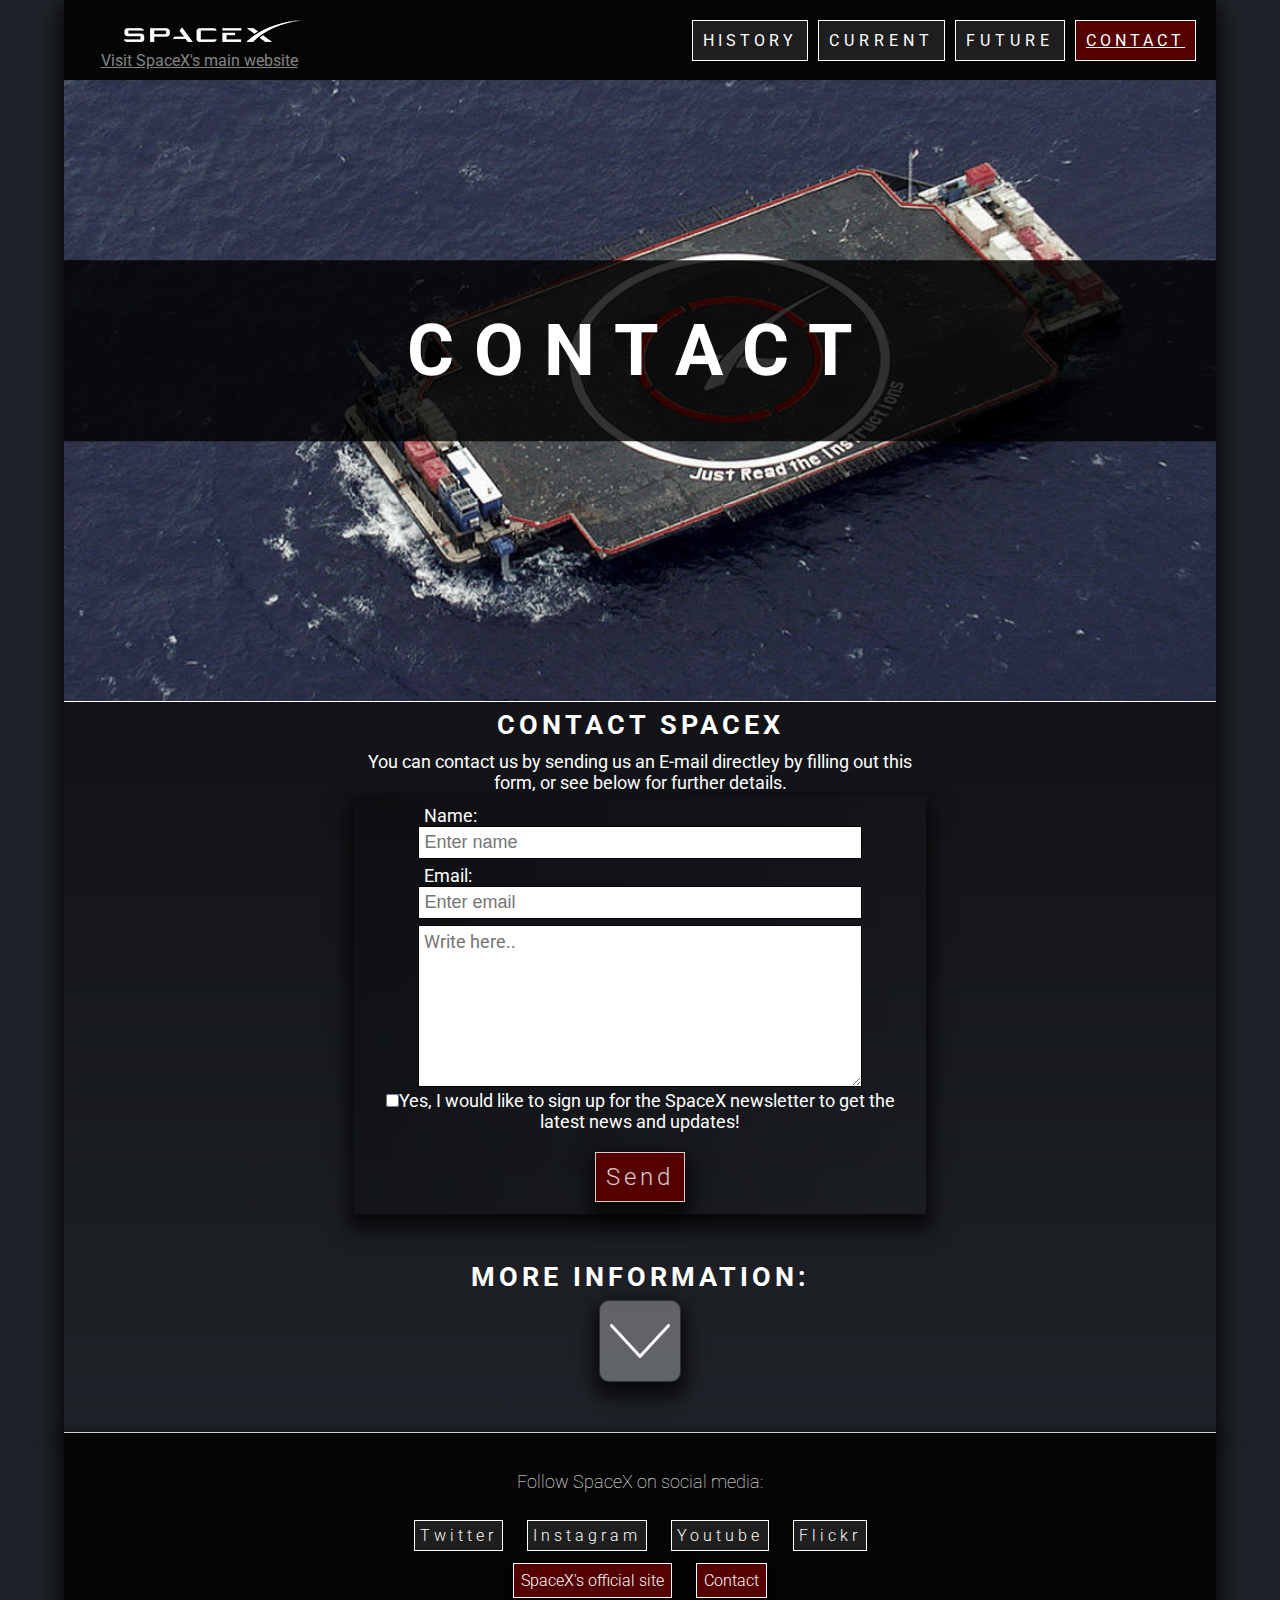
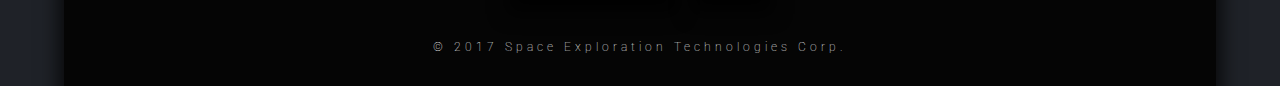
<file: contact.html>
<!DOCTYPE html>
<html lang="en">
	<head>
	<meta charset="utf-8">
	<meta name="description" content="Do you have any questions concerning SpaceX? Contact SpaceX here!">
	<meta name="keywords" content="Space-travel SpaceX space x space exploration spaceexploration space future rocket falcon9 falcon 9 heavy falconheavy spaceship moon mars planet launch next launch elon musk and r&d and mars api around moon astronauts b.f.r base bfg capsule car in space crew dragon crew dragon launch crew dragon test employees engine events exploration falcon heavy launch 2019 flickr heavy falcon launch history homepage micropage summary knowledge portal contact spacex questions links email contact-info information headquarter address location phone">
	<meta name="author" content="Marie Helen Berger">
	<meta name="viewport" content="width=device-width, initial-scale=1.0">
	<link href="https://fonts.googleapis.com/css?family=Roboto:100,300,300i,400&display=swap" rel="stylesheet">
	<link href="https://fonts.googleapis.com/css?family=Lato:300,400&display=swap" rel="stylesheet">
		<link href="styles.css" type="text/css" rel=stylesheet>
	<title>SpaceX - Space Exploration Technologies - Contact Us</title>
</head>
<body>
	<header>
		<div class="mainHeader">
			<div class="logoSection">
				<div class="logoimage">
					<img class="logo" src="images/logo/spacex_logo_white.png" alt="SpaceX's logo">
				</div>
				<div class="basicLink">
					<a href="https://www.spacex.com/" target="_blank">Visit SpaceX's main website</a>
				</div>
			</div>
			<div class="navbar">
				<a href="history.html">History</a>
				<div class="dropDownLink">
					<button class="dropDownName">Current
					</button>
					<div class="dropdown-content">
						<a href="index.html#CurrentlyHappening">Discover SpaceX</a>
						<a href="index.html#Launches">Launches</a>
						<a href="index.html#Rockets">Rockets</a>
						<a href="index.html#LaunchPads">Launch Pads</a>
					</div>
				</div>
				<div class="dropDownLink">
					<button class="dropDownName">Future
					</button>
					<div class="dropdown-content">
						<a href="future.html#FuturePlans">Future Plans</a>
						<a href="future.html#FutureLaunches">Future Launches</a>
					</div>
				</div>
				<a id="activeNav" href="contact.html#contact">Contact</a>
			</div>
		</div>
	</header>
	<main>
		<article>
			<div class="content-wrap">
				<div class="container">
					<a name="Contact"></a>
					<div class="parallax7">
						<div class="parallaxheader">
							<h1 class="parHeader">Contact</h1>
						</div>
					</div>
					<div class="textArea2">
						<div class="col4">
							<section>
								<div class="contactFormDiv">
									<h2>Contact SpaceX</h2>
									<p>You can contact us by sending us an E-mail directley by filling out this form, or see below for further details.
									</p>
									<section>
										<form name="contactForm" action="" method="post" onSubmit="return validateForm()">
											<div>
												<fieldset>
													<p><label for="Name">Name:</label>
														<input type="text" name="inputName" id="inputName" type="text" placeholder="Enter name" />
													</p>
													<p><label for="Email Address">Email:</label>
														<input type="text" name="emailInput" id="emailInput" type="email" placeholder="Enter email" />
													</p>
													<p><label for="Subject Text"></label>
														<textarea name="Subject Text" id="textInput" type="text" placeholder="Write here.."></textarea>
													</p>
													<input id="checkbox" type="checkbox" name="newsLetterCheck" value="Yes to newsletter">Yes, I would like to sign up for the SpaceX newsletter to get the latest news and updates!
													<p id="notification"></p>
													<div id="submit">
														<input class="SubmitMail" type="submit" value="Send">
													</div>
												</fieldset>
											</div>
										</form>
									</section>
								</div>
							</section>
						</div>
					</div>
					<div class="col3">
						<h2 class="collapsibleHeader">More information:</h2>
						<img src="images/misc/down_icon_white.png" class="collapsible">
						<div class="collapseContent">
							<section>
								<div class="moreContactInformation">
									<div class="contactInformation">
										<h3>Space X Headquarters</h3>
										<p>Rocket Road, Hawthorne</p>
										<p>California</p>
										<p>United States</p>
									</div>
									<div class="hqMap">
										<h3>Headquarter Location</h3>
										<iframe src="https://www.google.com/maps/embed?pb=!1m18!1m12!1m3!1d3310.7947762748963!2d-118.33046798435379!3d33.92068108064198!2m3!1f0!2f0!3f0!3m2!1i1024!2i768!4f13.1!3m3!1m2!1s0x80c2b5dee46db32d%3A0x5589bf4232c10232!2sSpacex!5e0!3m2!1sno!2sno!4v1560275701795!5m2!1sno!2sno" width="300" height="200" frameborder="0" style="border:0" allowfullscreen></iframe>
									</div>
									<div class="contactInformationSocial">
										<h3>Space X on Social Media</h3>
										<a class="socialMediaIcons" href="https://www.twitter.com/" target="_blank"><img src="images/socialmediaicons/Twitter.png" alt="a Twitter Icon"></a>
										<a class="socialMediaIcons" href="https://www.instagram.com/" target="_blank"><img src="images/socialmediaicons/Instagram.png" alt="a Instagram Icon"></a>
										<a class="socialMediaIcons" href="https://www.youtube.com/" target="_blank"><img src="images/socialmediaicons/YouTube%201.png" alt="a Youtube Icon"></a>
										<a class="socialMediaIcons" href="https://www.flickr.com/" target="_blank"><img src="images/socialmediaicons/Flickr.png" alt="a Flickr Icon"></a>
										<p><a class="footerlinks" href="https://www.spacex.com/" target="_blank">SpaceX's official site</a></p>
									</div>
								</div>
							</section>
						</div>
					</div>
				</div>
			</div>
		</article>
	</main>
	<footer>
		<section>
			<p class="socialmedia"> Follow SpaceX on social media:</p>
			<a class="smi" href="https://twitter.com/spacex" target="_blank">
				Twitter</a>
			<a class="smi" href="https://www.instagram.com/spacex/?hl=nb" target="_blank">
				Instagram</a>
			<a class="smi" href="https://www.youtube.com/channel/UCtI0Hodo5o5dUb67FeUjDeA" target="_blank">
				Youtube</a>
			<a class="smi" href="https://www.flickr.com/photos/spacex/" target="_blank">
				Flickr</a>
			<div class="footerlinksContainer">
				<a class="footerlinks" href="https://www.spacex.com/" target="_blank">SpaceX's official site</a>
				<a class="footerlinks" href="contact.html">Contact</a>
			</div>
			<p class="copyright">© 2017 Space Exploration Technologies Corp. </p>
		</section>
	</footer>
</body>
<script src="scripts/contactscript.js"></script></html>
</file>
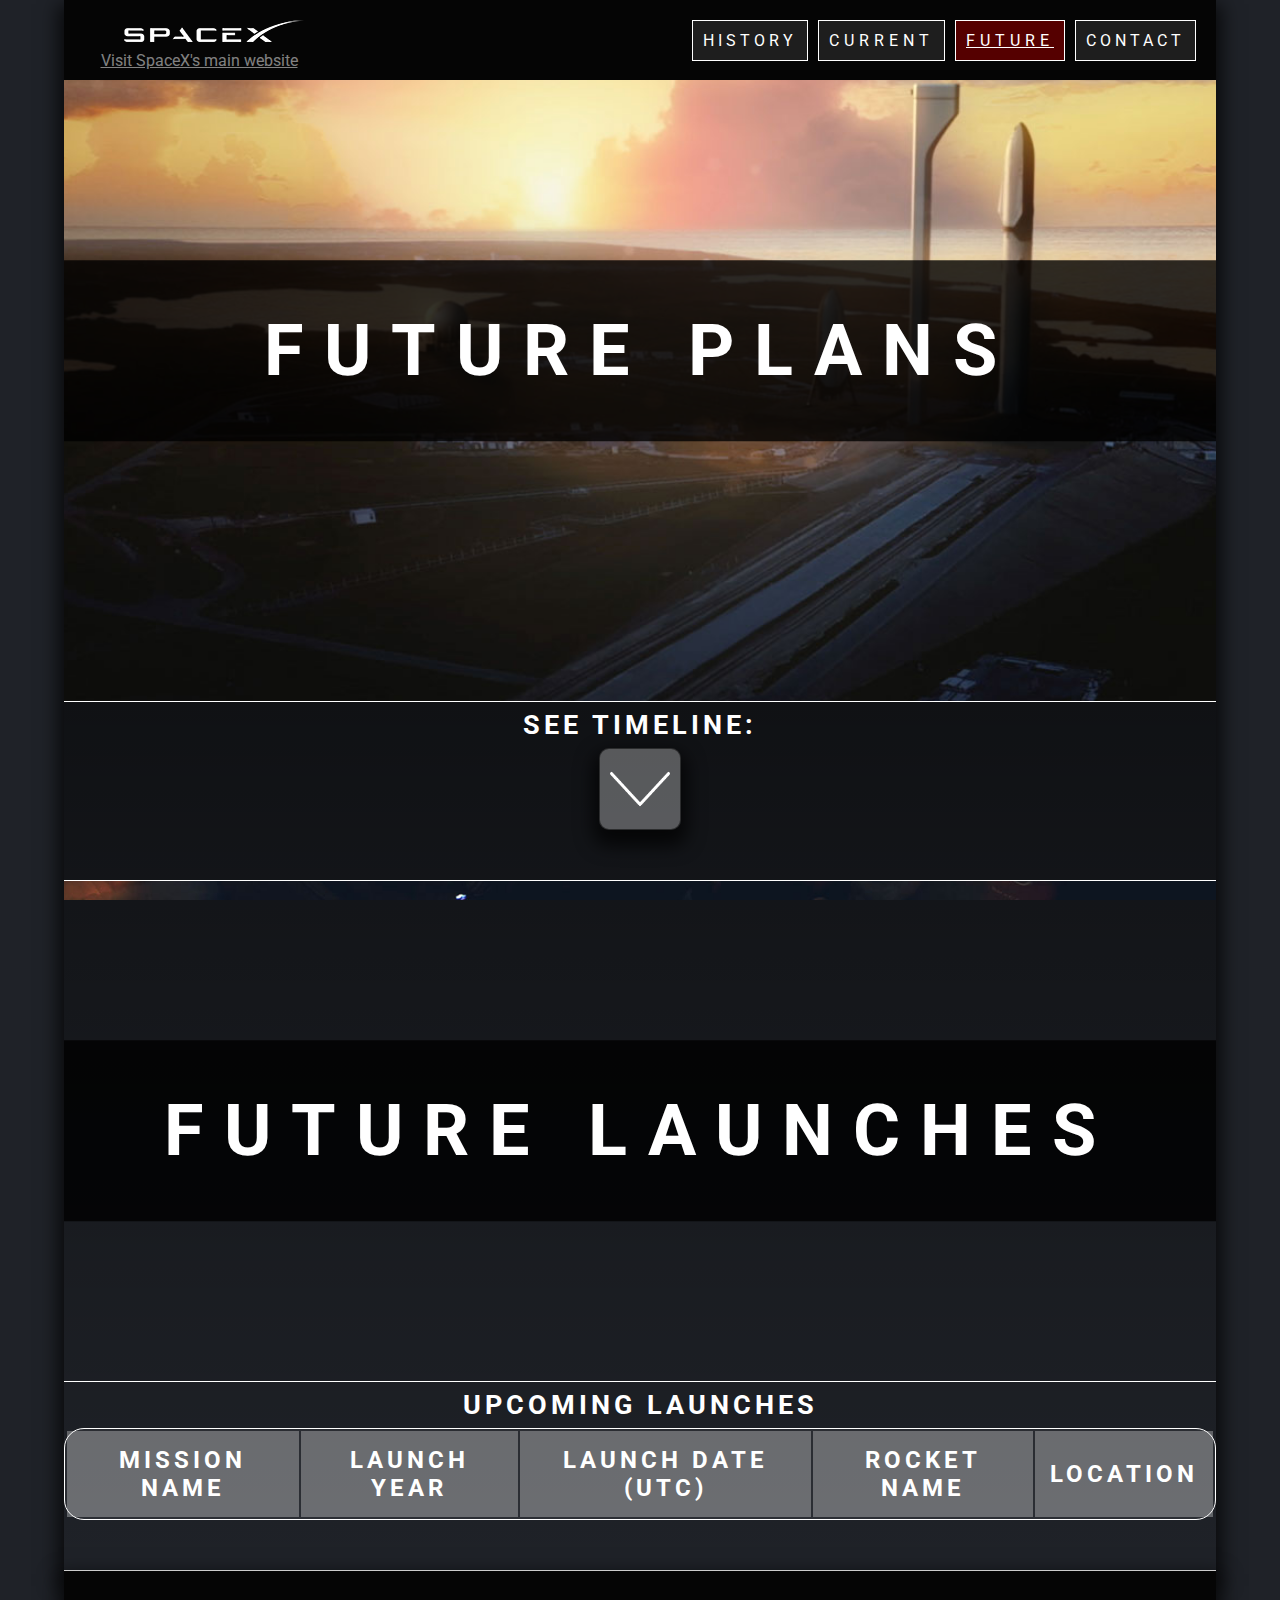
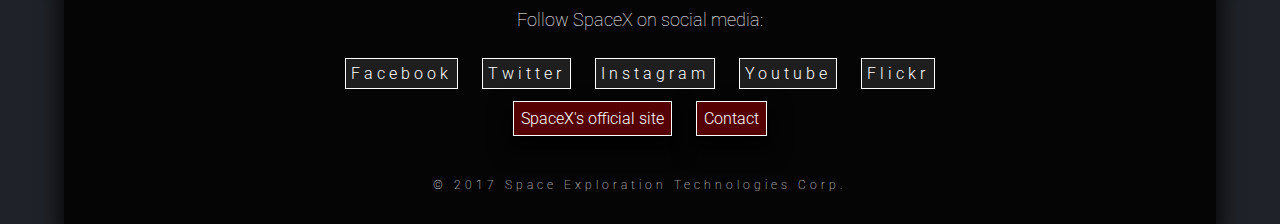
<file: future.html>
<!DOCTYPE html>
<html lang="en">
<head>
	<meta charset="utf-8">
	<meta name="description" content="Learn more about SpaceX's future plans and get a overview of the upcoming launches!">
	<meta name="keywords" content="Space-travel SpaceX space x space exploration spaceexploration space future rocket falcon9 falcon 9 heavy falconheavy spaceship moon mars planet launch next launch elon musk and r&d and mars api around moon astronauts b.f.r base bfg capsule car in space crew dragon crew dragon launch crew dragon test employees engine events exploration falcon heavy launch 2019 flickr heavy falcon launch history homepage micropage summary knowledge portal launchtable table launch times date of launch future plans mars 2020 2021 2022 2023 2024 2025 2026 2027 2028 2029 2030 moon landing terraforming inhabit mars settlements live on mars information on spacetravel timeline">
	<meta name="author" content="Marie Helen Berger">
	<meta name="viewport" content="width=device-width, initial-scale=1.0">
	<link href="https://fonts.googleapis.com/css?family=Roboto:100,300,300i,400&display=swap" rel="stylesheet">
	<link href="https://fonts.googleapis.com/css?family=Lato:300,400&display=swap" rel="stylesheet">
	<link href="styles.css" type="text/css" rel=stylesheet>
	<title>SpaceX - Space Exploration Technologies - Future Plans and Launch Schedule</title>
</head>
<body>
	<header>
		<div class="mainHeader">
			<div class="logoSection">
				<div class="logoimage">
					<img class="logo" src="images/logo/spacex_logo_white.png" alt="SpaceX's logo">
				</div>
				<div class="basicLink">
					<a href="https://www.spacex.com/" target="_blank">Visit SpaceX's main website</a>
				</div>
			</div>
			<div class="navbar">
				<a href="history.html">History</a>
				<div class="dropDownLink">
					<button class="dropDownName">Current
					</button>
					<div class="dropdown-content">
						<a href="index.html#CurrentlyHappening">Discover SpaceX</a>
						<a href="index.html#Launches">Launches</a>
						<a href="index.html#Rockets">Rockets</a>
						<a href="index.html#LaunchPads">Launch Pads</a>
					</div>
				</div>
				<div class="dropDownLink">
					<button id="activeNav" class="dropDownName">Future
					</button>
					<div class="dropdown-content">
						<a href="future.html#FuturePlans">Future Plans</a>
						<a href="future.html#FutureLaunches">Future Launches</a>
					</div>
				</div>
				<a href="contact.html#contact">Contact</a>
			</div>
		</div>
	</header>
	<main>
		<article>
			<div class="content-wrap">
				<div class="container">
					<a name="FuturePlans"></a>
					<div class="parallax5">
						<div class="parallaxheader">
							<h1 class="parHeader">Future Plans</h1>
						</div>
					</div>
					<div class="col3">
						<h2 class="collapsibleHeader">See Timeline:</h2>
						<img src="images/misc/down_icon_white.png" class="collapsible">
						<div class="collapseContent">
							<div class="textArea">
								<section>
									<div class="basicTimeline">
										<div class="timelineTextArea timelineTextAreaRight">
											<div class="timeline-content">
												<h2>2019</h2>
												<h3>Debut the Big Falcon (Rocket) Spaceship</h3>
												<p>The company is set to hold the first “hop tests” for its Mars-bound Starship this year, seeing if the rocket can jump a few hundred kilometers.The tests were originally set to take place in the first few weeks of 2019, but a storm blew over the “Hopper” test vehicle.</p>
												<p>Assuming all goes well, it’s onto the next stage. In January, Musk claimed that the first orbital Starship prototype may arrive as early as June, which could help accelerate testing and move select plans to an earlier stage of the schedule.</p>
												<div class="timelineImg">
													<img src="images/thehoppersmall.png" alt="image of the hopper test vehicle">
												</div>
											</div>
										</div>
										<div class="basicTimeline">
											<div class="timelineTextArea timelineTextAreaLeft">
												<div class="timeline-content">
													<h2>2020-2021</h2>
													<h3>Try to launch a full BFR, and get a spaceship into orbit</h3>
													<p>In 2020 SpaceX will be working on the next stage of Starship tests. This year’s tests cover the booster, as well as high altitude, high-velocity flights.</p>
													<p> The team is expected to conduct a number of test flights before actually placing anyone on board. </p>
													<div class="timelineImg">
														<img src="images/resized/bfrlaunch.jpg" alt="illustration of a BFR launch">
													</div>
												</div>
											</div>
										</div>
										<div class="timelineTextArea timelineTextAreaRight">
											<div class="timeline-content">
												<h2>2022</h2>
												<h3> Launch two missions to Mars full of cargo and supplies (unmanned).</h3>
												<p>Each ship would first fly into orbit around Earth, which would use up most of its fuel. Then several other tanker spaceships would launch to fill the vehicle with enough fuel to reach Mars. It's uncertain how many flights or how long this might take. </p>
												<p>Mars and Earth get close to each other about once every two years, creating windows of time when it's quicker to reach the planet. Because of that, the best months to launch would be the summer of 2022.</p>
												<p>The ships would place power, mining and life support infrastructure for future flights. They would also confirm water resources and identify hazards. Each ship would carry around 100 tons of supplies.</p>
												<div class="timelineImg">
													<img src="images/resized/29343824934_6c4e6de1d7_h.jpg" alt="illustration of a landed Starship on Mars">
												</div>
											</div>
										</div>
										<div class="basicTimeline">
											<div class="timelineTextArea timelineTextAreaLeft">

												<div class="timeline-content">
													<h2>2023</h2>
													<h3>Launch the first people with BFR and send them around the moon</h3>
													<p>This is the year when SpaceX is expected to send Japanese billionaire Yukazu Maezawa, alongside six to eight artists, on a trip around the moon using the Starship. </p>
													<div class="timelineImg">
														<img src="images/resized/inside_the_dragon.jpg" alt="image of the inside of the Starship/Dragon">
													</div>
												</div>
											</div>
										</div>
										<div class="basicTimeline">
											<div class="timelineTextArea timelineTextAreaRight">
												<div class="timeline-content">
													<h2>2024</h2>
													<h3>The first human voyage to Mars</h3>
													<p>Assuming the first cargo, supply, and scouting missions go well, SpaceX would then send one or two crews toward Mars. </p>
													<p>The plan is to send two cargo ships, alongside two crew ships taking the first people to Mars. They will be tasked with setting up a propellant production plant, combining Martian water, ice, and carbon dioxide to create methane and liquid oxygen to fuel the ships and come back home. The humans would be tasked with collecting one tonne of ice every day to fuel the plant.</p>
													<div class="timelineImg">
														<img src="images/resized/mars_astronauts.jpg" alt="illustration of astronauts on mars">
													</div>
												</div>
											</div>
											<div class="basicTimeline">
												<div class="timelineTextArea timelineTextAreaLeft">
													<div class="timeline-content">
														<h2>Beyond</h2>
														<h3>Terraform Mars into an Earth-like planet</h3>
														<p><i>"It will start off building just the most elementary infrastructure, just a base to create some propellant, a power station, blast domes in which to grow crops — all of the sort of fundamentals without which you cannot survive," he said. "And then really there's going to be an explosion of entrepreneurial opportunity."</i> - Elon Musk</p>
														<p>SpaceX's ultimate goal is enabling human life on Mars. And that Mars one day will be transformed into a warm, wet world — one better suited for permanent human colonization. </p>
														<div class="timelineImg">
															<img src="images/resized/terraforming.jpg" alt="illustration of the terraforming of Mars">
														</div>
													</div>
												</div>
											</div>
										</div>
									</div>
								</section>
							</div>
						</div>
					</div>
				</div>
				<div class="container">
					<a name="FutureLaunches"></a>
					<div class="parallax6">
						<div class="parallaxheader">
							<h1 class="parHeader">Future Launches</h1>
						</div>
					</div>
					<div class="textArea3">
						<div class="col4">
							<section>
								<div class="centerContentDiv">
									<h2>Upcoming Launches</h2>
									<table id="futureLaunchesTable">
										<thead>
											<tr>
												<th>Mission Name</th>
												<th>Launch Year</th>
												<th>Launch Date (UTC)</th>
												<th>Rocket Name</th>
												<th>Location</th>
											</tr>
										</thead>
									</table>
								</div>
							</section>
						</div>
					</div>
					<div class="col3">
					</div>
				</div>
			</div>
		</article>
	</main>
	<footer>
		<section>
			<p class="socialmedia"> Follow SpaceX on social media:</p>
			<a class="smi" href="https://www.facebook.com/" target="_blank">
				Facebook</a>
			<a class="smi" href="https://www.twitter.com/" target="_blank">
				Twitter</a>
			<a class="smi" href="https://www.instagram.com/" target="_blank">
				Instagram</a>
			<a class="smi" href="https://www.youtube.com/" target="_blank">
				Youtube</a>
			<a class="smi" href="https://www.flickr.com/" target="_blank">
				Flickr</a>
			<div class="footerlinksContainer">
				<a class="footerlinks" href="https://www.spacex.com/" target="_blank">SpaceX's official site</a>
				<a class="footerlinks" href="contact.html">Contact</a>
			</div>
			<p class="copyright">© 2017 Space Exploration Technologies Corp. </p>
		</section>
	</footer>
</body>
	<script src="scripts/futurescript.js"></script></html>
</file>
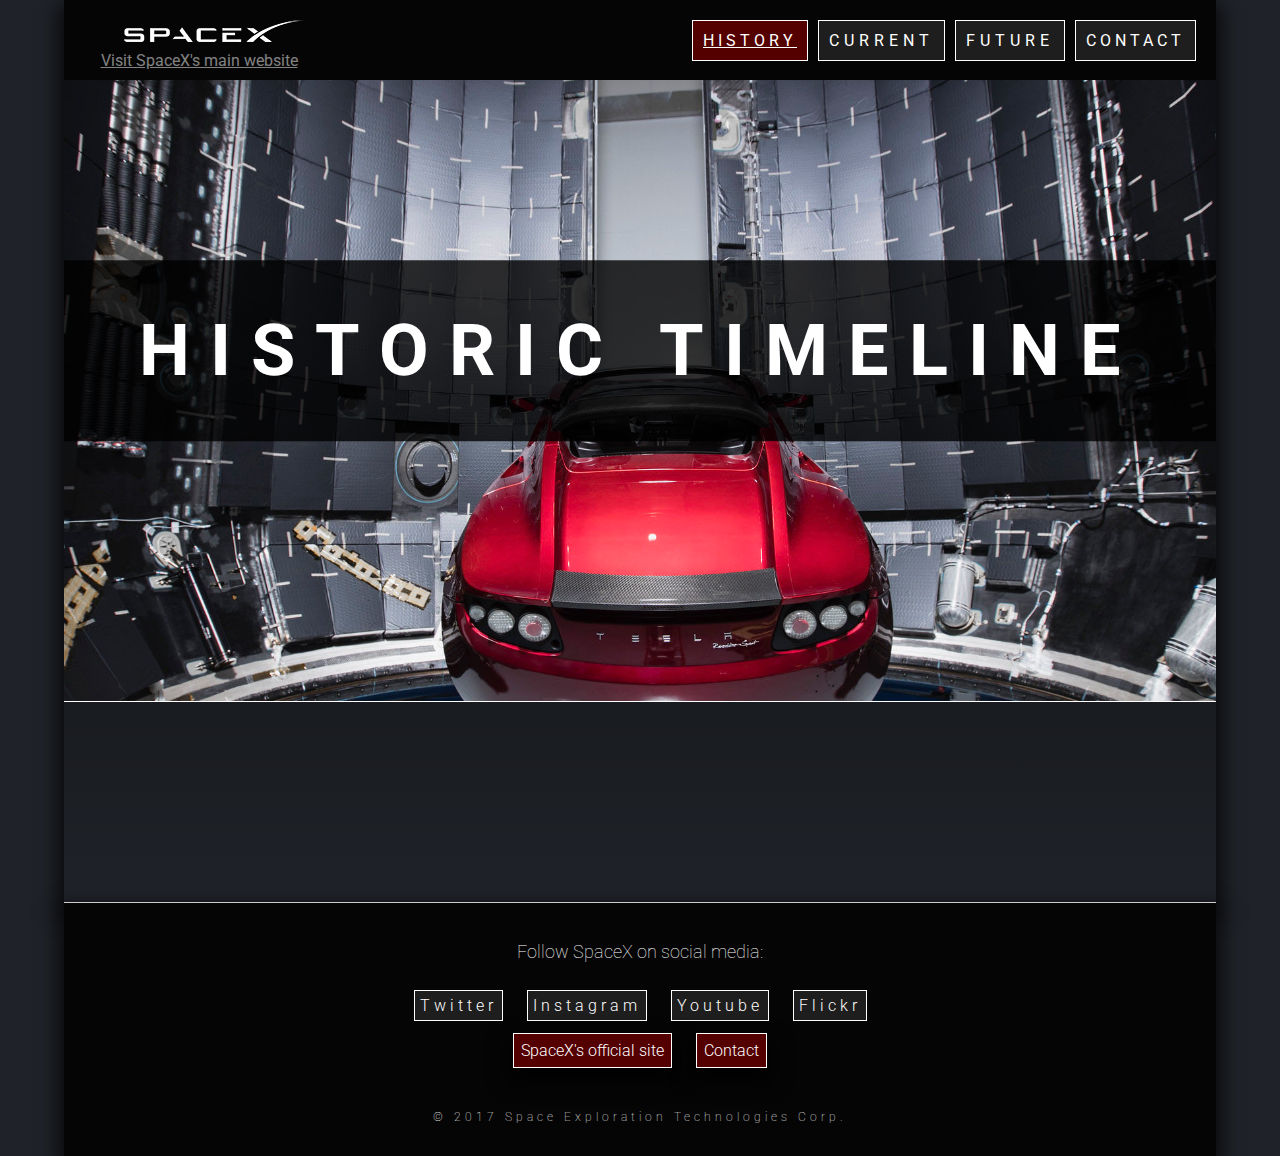
<file: history.html>
<!DOCTYPE html>
<html lang="en">
	<head>
	<meta charset="utf-8">
	<meta name="description" content="Read about the history of SpaceX">
	<meta name="keywords" content="Space-travel SpaceX space x space exploration spaceexploration space future rocket falcon9 falcon 9 heavy falconheavy spaceship moon mars planet launch next launch elon musk and r&d and mars api around moon astronauts b.f.r base bfg capsule car in space crew dragon crew dragon launch crew dragon test employees engine events exploration falcon heavy launch 2019 flickr heavy falcon launch history homepage micropage summary knowledge portal history timeline startup nasa cooperation co-op coop historic events how did it start what has spaceX done ">
	<meta name="author" content="Marie Helen Berger">
	<meta name="viewport" content="width=device-width, initial-scale=1.0">
	<link href="https://fonts.googleapis.com/css?family=Roboto:100,300,300i,400&display=swap" rel="stylesheet">
	<link href="https://fonts.googleapis.com/css?family=Lato:300,400&display=swap" rel="stylesheet">
	<link href="styles.css" type="text/css" rel=stylesheet>
	<title>SpaceX - The history</title>
</head>
<body>
	<header>
		<div class="mainHeader">
			<div class="logoSection">
				<div class="logoimage">
					<img class="logo" src="images/logo/spacex_logo_white.png" alt="SpaceX's logo">
				</div>
				<div class="basicLink">
					<a href="https://www.spacex.com/" target="_blank">Visit SpaceX's main website</a>
				</div>
			</div>
			<div class="navbar">
				<a id="activeNav" href="history.html">History</a>
				<div class="dropDownLink">
					<button class="dropDownName">Current
					</button>
					<div class="dropdown-content">
						<a href="index.html#CurrentlyHappening">Discover SpaceX</a>
						<a href="index.html#Launches">Launches</a>
						<a href="index.html#Rockets">Rockets</a>
						<a href="index.html#LaunchPads">Launch Pads</a>
					</div>
				</div>
				<div class="dropDownLink">
					<button class="dropDownName">Future
					</button>
					<div class="dropdown-content">
						<a href="future.html#FuturePlans">Future Plans</a>
						<a href="future.html#FutureLaunches">Future Launches</a>
					</div>
				</div>
				<a href="contact.html#contact">Contact</a>
			</div>
		</div>
	</header>
	<main>
		<article>
			<div class="content-wrap">
				<div class="container">
					<a name="Contact"></a>
					<div class="parallax8">
						<div class="parallaxheader">
							<h1 class="parHeader">Historic Timeline</h1>
						</div>
					</div>
					<div class="textArea">
						<div class="col4">
							<section>
								<div id="basicTimeline">
								</div>
							</section>
						</div>
					</div>
					<div class="col3">
					</div>
				</div>
			</div>
		</article>
	</main>
	<footer>
		<section>
			<p class="socialmedia"> Follow SpaceX on social media:</p>
			<a class="smi" href="https://twitter.com/spacex" target="_blank">
				Twitter</a>
			<a class="smi" href="https://www.instagram.com/spacex/?hl=nb" target="_blank">
				Instagram</a>
			<a class="smi" href="https://www.youtube.com/channel/UCtI0Hodo5o5dUb67FeUjDeA" target="_blank">
				Youtube</a>
			<a class="smi" href="https://www.flickr.com/photos/spacex/" target="_blank">
				Flickr</a>
			<div class="footerlinksContainer">
				<a class="footerlinks" href="https://www.spacex.com/" target="_blank">SpaceX's official site</a>
				<a class="footerlinks" href="contact.html">Contact</a>
			</div>
			<p class="copyright">© 2017 Space Exploration Technologies Corp. </p>
		</section>
	</footer>
</body>
	<script src="scripts/historyscript.js"></script></html>
</file>
<file: styles.css>
/*  _____________________________________COLOR AND FONT INFORMATION _____________________________________*/

/*

FONTS:
font-family: 'Roboto', sans-serif;


COLORS:
White: rgb(255,255,255,1);
Black: rgb(0,0,0,1);

Gray: rgb(31,34,40,1);
Dark Gray: rgb(20,20,20,1);
Even Darker Gray: rgb(5,5,5,1);

Dark Wine Red: rgb(85,0,0, 1);






OTHER:



*/




/* _______________THE HEADER _______________*/

header {
	width: 100%;

}

/* ______NavLinks ______*/



.basicLink a {
	font-family: 'Roboto', sans-serif;
	text-decoration: underline;
	color: rgb(255, 255, 255, 0.5);
}

.basicLink a:hover {
	color: rgb(255, 255, 255, 0.9);
}


.mainHeader {
	position: fixed;
	z-index: 4;
	Width: 90vw;
	margin: auto;
	background-color: rgb(5, 5, 5, 1);
	font-family: 'Roboto', sans-serif;
	padding-bottom: 5px;

}

.navbar {
	overflow: hidden;
	float: right;
	margin: 0px 15px 0px 15px;
}

.navbar a {
	float: left;
	font-size: 16px;
	color: rgb(255, 255, 255, 1);
	background-color: rgb(255, 255, 255, 0.1);
	text-align: center;
	padding: 10px;
	text-decoration: none;
	text-transform: uppercase;
	letter-spacing: 4px;
	margin: 5px;
	border: rgb(255, 255, 255, 1) solid thin;
	margin-top: 20px;

}

.dropDownLink {
	float: left;
}

#activeNav {
	text-decoration: underline;
	background-color: rgb(85, 0, 0, 1);
}

#activeNav:hover {
	background-color: rgb(255, 255, 255, 1);
	color: rgb(0, 0, 0, 1.0);
}

.dropDownLink .dropDownName {
	font-size: 16px;
	border: rgb(255, 255, 255, 1) solid thin;
	outline: none;
	color: rgb(255, 255, 255, 1);
	padding: 10px;
	background-color: rgb(255, 255, 255, 0.1);
	font-family: inherit;
	margin: 5px;
	margin-top: 20px;
	text-transform: uppercase;
	letter-spacing: 5px;
}

.navbar a:hover,
.dropDownLink:hover .dropDownName {
	background-color: rgb(255, 255, 255, 1);
	color: rgb(0, 0, 0, 1.0);
	font-weight: 600;
	border-color: rgb(0, 0, 0, 1);
}

.dropdown-content {
	display: none;
	position: absolute;
	background-color: rgb(255, 255, 255, 1);
	min-width: 160px;
	box-shadow: 0px 10px 18px 6px rgb(0, 0, 0, 0.7);
	z-index: 2;

}

.dropdown-content a {
	float: none;
	color: black;
	padding: 10px;
	text-decoration: none;
	display: block;
	text-align: left;
	border: rgb(0, 0, 0, 0.3) solid thin;
	margin: 3px;
	font-weight: 600;

}

.dropdown-content a:hover {
	background-color: rgb(0, 0, 0, 0.7);
	color: rgb(255, 255, 255, 1);
}

.dropDownLink:hover .dropdown-content {
	display: block;
}

/* ______HeaderLogo ______*/

.logoSection {
	display: inline-block;
	margin: 10px 0px 5px 30px;
	text-align: center;
}

.logoimage {
	margin: 10px 0px 5px 30px;
}

/* _______________H1,H2 P's etc'_______________*/


.content-wrap h2 {
	text-transform: uppercase;
	letter-spacing: 4px;
}

/* _______________THE BODY _______________*/

body {
	height: 100%;
	max-width: 90vw;
	margin: auto;
	font-family: 'Roboto', sans-serif;
	color: rgb(255, 255, 255, 1);
	background-color: rgb(31, 34, 40, 1);
	align-items: center;

}

.content-wrap {
	max-width: 100%;
	margin: 0 auto;
	padding-top: 0;
	font-size: 18px;
	display: flex;
	flex-direction: column;
	box-shadow: 0px 10px 18px 6px rgb(0, 0, 0, 0.7);
	background: linear-gradient(to bottom, rgba(0, 0, 0, 0.9) 0%, rgba(0, 0, 0, 0) 100%);
}

.col1,
.col2 {
	display: inline-block;
	width: 50%;
	flex-direction: column;
}

.col1,
.col2 p {
	font-family: 'Roboto', sans-serif;
	color: rgb(255, 255, 255, 1);
	font-weight: 300;
	letter-spacing: 2px;
}

.col1 {
	margin: 60px 20px 60px 20px;
	padding: 20px;
}

.col2 {

	margin: 60px 20px 60px 20px;
	padding: 20px;
	float: right;
}


.col4 {
	width: auto;
}


/* ______Common links, button, text areas etc. ______*/



.basicButtonLink a {
	font-family: 'Roboto', sans-serif;
	color: rgb(255, 255, 255, 0.8);
	background-color: rgb(85, 0, 0, 1);
	font-weight: 300;
	font-size: 12pt;
	padding: 10px;
	text-decoration: none;
	cursor: pointer;
	border: thin;
	border-style: solid;
	letter-spacing: 4px;
	text-align: center;
	box-shadow: 0px 5px 9px 3px rgb(0, 0, 0, 0.4);
}


.basicButtonLink a:hover {
	background-color: rgb(255, 255, 255, 1);
	color: rgb(0, 0, 0, 1.0);
	font-weight: 300;
	box-shadow: none;

}

.generalTextBox {
	background-color: rgb(255, 255, 255, 0.1);
	padding: 20px;
	border: rgb(255, 255, 255, 0.5) solid thin;
	border-radius: 10px;
	margin: auto;
	width: auto;
}

.textArea {
	display: flex;
	flex-direction: row;
	width: auto;
	margin: 0px 30px 0 30px;
}

/* ______Collapsibles ______*/
.col3 {
	width: 100%;
}

.collapsible {
	background-color: rgb(255, 255, 255, 0.3);
	color: white;
	cursor: pointer;
	padding: 10px;
	width: 60px;
	text-align: center;
	border-radius: 10px;
	display: block;
	margin: auto;
	margin-bottom: 50px;
	box-shadow: 0px 10px 18px 6px rgb(0, 0, 0, 0.7);
	border: rgb(0, 0, 0, 0.5) solid thin;
}

.collapsible:hover {
	background-color: rgb(255, 255, 255, 0.5);
	box-shadow: none;
}

.collapseContent {
	padding: 0px;
	display: none;
	overflow: hidden;
	font-family: 'Roboto', sans-serif;
	color: rgb(255, 255, 255, 1);
	background-color: rgb(0, 0, 0, 0.3);
	font-weight: 300;
	letter-spacing: 2px;
	border-top: rgb(255, 255, 255, 0.5) solid thin;

}


.collapsibleHeader {
	text-align: center;
}


/* ______Parallaxes ______*/

.parallax1,
.parallax2,
.parallax3,
.parallax4,
.parallax5,
.parallax6,
.parallax7,
.parallax8,
.parallax9 {
	position: relative;
	opacity: 1;
	background-attachment: fixed;
	background-position: center;
	background-repeat: no-repeat;
	background-size: cover;
	border-bottom: solid;
	border-top: solid;
	border-color: rgb(255, 255, 255, 1);
	border-width: thin;
}

.parallax1 {
	background-image: url("images/resized/welcomepar.jpg");
	min-height: 700px;
}

.parallax2 {
	background-image: url("images/resized/launchpar.jpg");
	min-height: 500px;
}

.parallax3 {
	background-image: url("images/resized/rocketspar.jpg");
	min-height: 500px;
}

.parallax4 {
	background-image: url("images/resized/launchpadspar.jpg");
	min-height: 500px;
}

.parallax5 {
	background-image: url("/images/resized/futureplanspar.jpg");
	min-height: 700px;
}

.parallax6 {
	background-image: url("/images/resized/futurelaunchspar.jpg");
	min-height: 500px;
}

.parallax7 {
	background-image: url("/images/resized/par7.jpg");
	min-height: 700px;
}

.parallax8 {
	background-image: url("/images/resized/par8v2.jpg");
	min-height: 700px;
}

.parallax9 {
	background-image: url("");
	min-height: 500px;
}


/* _______________Currently Happening _______________*/

.parallaxheader {
	position: absolute;
	top: 50%;
	left: 50%;
	transform: translate(-50%, -50%);
	width: 100%;
	text-align: center;

	background-color: rgb(0, 0, 0, 0.8);
	color: rgb(255, 255, 255, 1);

	font-size: 36px;
	letter-spacing: 20px;
	text-transform: uppercase;

}

/* ______Welcome/Company Info ______*/


#companyInfo {
	background-color: rgb(255, 255, 255, 0.1);
	padding: 20px;
	border: rgb(255, 255, 255, 0.5) solid thin;
	border-radius: 10px;
	margin-left: 0px;
}

#companyInfo ul {
	list-style-type: none;
	display: flex;
	margin: 0px;
	padding: 0px;
}


#companyInfo a {
	font-family: 'Roboto', sans-serif;
	color: rgb(255, 255, 255, 0.8);
	background-color: rgb(85, 0, 0, 1);
	font-weight: 400;
	font-size: 12pt;
	padding: 10px;
	text-decoration: none;
	cursor: pointer;
	border: thin;
	border-style: solid;
	letter-spacing: 4px;
	margin: 5px;
	box-shadow: 0px 5px 9px 3px rgb(0, 0, 0, 0.4);
}


#companyInfo a:hover {
	background-color: rgb(255, 255, 255, 1);
	box-shadow: none;
	color: rgb(0, 0, 0, 1.0);
	font-weight: 600;
}



.newsLetter {
	margin: 40px;
	text-align: center;

}

.newsLetter input {
	padding: 10px;
	width: 30%;
	border: rgb(0, 0, 0, 1) solid thin;
	font-size: 18px;
}


#newsletterbutton {
	width: auto;
	font-family: 'Roboto', sans-serif;
	color: rgb(255, 255, 255, 0.8);
	background-color: rgb(85, 0, 0, 1);
	font-weight: 300;
	font-size: 12pt;
	text-decoration: none;
	cursor: pointer;
	border: thin;
	border-style: solid;
	letter-spacing: 4px;
	margin: 5px;
	box-shadow: 0px 10px 18px 6px rgb(0, 0, 0, 0.7);
}


#newsletterbutton:hover {
	background-color: rgb(255, 255, 255, 1);
	color: rgb(0, 0, 0, 1.0);
	font-weight: 600;
	box-shadow: none;
}

#newsLetterNotification {
	color: red;
	font-size: 18px;
}


.thumbnailPhoto {
	box-shadow: 0px 10px 18px 6px rgb(0, 0, 0, 0.7);
	border: rgb(0, 0, 0, 0.5) solid thin;
}

.thumbnailPhoto:hover {
	box-shadow: none;
}

.thumbnailPhoto img {
	width: 100%;
	height: auto;
}


.thumbnailGallery {
	padding: 0 6px;
	float: left;
	width: 30%;
	margin: 5px;
}



/* ______Next Launch ______*/

#nextLaunch {
	background-color: rgb(255, 255, 255, 0.1);
	padding: 20px;
	border: rgb(255, 255, 255, 0.5) solid thin;
	border-radius: 20px;
}

#nextLaunch h3 {
	letter-spacing: 4px;
	text-decoration: underline;
}

#nextLaunchCountdown {

	text-align: center;
	border: rgb(255, 255, 255, 0.5) solid thin;
	border-radius: 20px;
	padding: 30px;
	background-color: rgb(255, 255, 255, 0.1);
	margin-bottom: 20px;
}

#nextLaunchCountdown p {
	display: block;
	margin: 20px;
	border: rgb(255, 255, 255, 0.5) solid thin;
	border-radius: 20px;
	padding: 20px;
	text-align: center;
	background-color: rgb(31, 34, 40, 1);
}

.nextLaunchMap {
	text-align: center;
	margin: 20px;
	padding: 0px;
}

.nextLaunchMap iframe {
	border: rgb(255, 255, 255, 1) solid thin;
	box-shadow: 0px 10px 18px 6px rgb(0, 0, 0, 0.7);
}


/* ______Rocket information ______*/

#rocketInformation {
	display: inline-flex;
	flex-direction: row;
	margin: 20px;
	color: rgb(255, 255, 255, 1);
}

.rocketTable {
	border-right: rgb(255, 255, 255, 0.5) dotted medium;
	width: 25%;
	padding: 10px;
	margin-bottom: 50px;
}

.rocketTable h3 {
	text-transform: uppercase;
	font-weight: 300;
	letter-spacing: 4px;
	font-size: 18px;
	background-color: rgb(255, 255, 255, 0.1);
	padding: 8px;
	margin: 0 10px 20px 0px;
	border: rgb(255, 255, 255, 0.2) solid thin;
}

.rocketTable p {
	font-size: 16px;
	font-weight: 300;
	margin-bottom: 20px;
}

.rocketFamilyImg {
	text-align: center;
	margin: auto;
	display: block;
	margin-top: 10px;
}


/* ______Launch Pad Information ______*/


#launchPadsInformation #launchPadsInformation div {
	display: block;
	width: 50%;
	margin: auto;

}

.padTable {
	border-bottom: rgb(255, 255, 255, 0.5) dotted medium;
	margin: 25px;
}


.padTable a {
	font-family: 'Roboto', sans-serif;
	color: rgb(255, 255, 255, 0.8);
	background-color: rgb(85, 0, 0, 1);
	font-weight: 300;
	font-size: 12pt;
	padding: 10px;
	text-decoration: none;
	cursor: pointer;
	border: thin;
	border-style: solid;
	letter-spacing: 4px;
	text-align: center;
	box-shadow: 0px 5px 9px 3px rgb(0, 0, 0, 0.4);
}


.padTable a:hover {
	background-color: rgb(255, 255, 255, 1);
	color: rgb(0, 0, 0, 1.0);
	font-weight: 600;
	box-shadow: none;
}


.padTable h3 {
	text-transform: uppercase;
	font-weight: 300;
	letter-spacing: 4px;
	font-size: 18px;
	background-color: rgb(255, 255, 255, 0.1);
	padding: 8px;
	margin: 0 10px 20px 0px;
	border: rgb(255, 255, 255, 0.2) solid thin;
}

.padTable p {
	font-size: 16px;
	font-weight: 300;
	margin-bottom: 20px;
}

.launchVideo {
	margin-bottom: 30px;
	background-color: rgb(255, 255, 255, 0.1);
	padding: 20px;
	border: rgb(255, 255, 255, 0.5) solid thin;
	border-radius: 10px;
	margin-left: 0px;
	display: block;
	text-align: center;
}

.ytVideo {
	border: rgb(255, 255, 255, 1) solid thin;
	box-shadow: 0px 10px 18px 6px rgb(0, 0, 0, 0.7);
}

.ytVideo iframe {
	margin: 20px;
}


/* _______________FUTURE_______________*/

/* _______________ Future Plans _______________*/

/* _______________Timeline_______________*/

.basicTimeline {
	width: 90%;
	padding: 50px 0;
	margin: 50px auto;
	position: relative;
	overflow: hidden;
}

.basicTimeline:before {
	content: '';
	position: absolute;
	top: 0;
	left: 50%;
	width: 2px;
	height: 100%;
	background: white;
	z-index: 1;
}

.basicTimeline h3 {
	letter-spacing: 4px;
	font-weight: 100;
}

.timelineTextArea {
	width: 50%;
	display: flex;
	justify-content: space-between;
	border-top: rgb(255, 255, 255, 0.5) dotted medium;
	border-bottom: rgb(255, 255, 255, 0.5) dotted medium;
	background-color: rgb(255, 255, 255, 0.04)
}

.timelineTextArea p {
	font-size: 14px;
}

.timelineTextArea p,
h2,
h3 {
	padding: 5px;
}

.timelineTextAreaRight {
	float: right;
}

.timelineTextAreaLeft {
	float: left;
}

.timeline-content {
	width: 100%;
	padding: 4px;
}

.timeline-content h2 {
	background-color: rgb(255, 255, 255, 0.07);

}

.timelineImg {
	display: block;
	text-align: center;
}

.timelineImg img {
	max-width: 30vw;
	border-radius: 40px;
	margin-bottom: 20px;
}

/* _______________ Future Launches _______________*/

.textArea3 {
	display: block;
	text-align: center;
	margin: auto;
	margin-bottom: 50px;
}

.centerContentDiv {
	margin-left: 20%;
	margin-right: 20%;
}

.centerContentDiv h2 {
	text-align: center;
	background-color: rgb(225, 225, 225 0.5);
}


#futureLaunchesTable {
	padding: 0px;
	border: rgb(255, 255, 255, 1) solid thin;
	border-radius: 20px;
	background-color: rgb(225, 225, 225, 0.07);

}


#futureLaunchesTable td {
	padding: 15px;
	font-weight: 300;
	border-bottom: rgb(255, 255, 255, 0.3) solid thin;
	border-right: rgb(255, 255, 255, 0.3) solid thin;
}


#futureLaunchesTable th {
	font-size: 24px;
	text-transform: uppercase;
	letter-spacing: 4px;
	padding: 15px;
	text-align: center;
	background-color: rgb(255, 255, 255, 0.3);
}

/* _______________CONTACT_______________*/

/* _______________FORM_______________*/

.textArea2 {
	display: block;
	margin: auto;
	margin-bottom: 40px;
	width: 50%;
}

.textArea2 h2 {
	text-align: center;
}

.contactFormDiv {
	padding: 10px;

}

.contactFormDiv fieldset {
	text-align: center;
}

.contactFormDiv input,
textarea {
	display: block;
	margin: auto;
}

.contactFormDiv p {
	text-align: center;
}


#inputName {
	width: 50%;
	display: block;
	padding: 7px;
	border: rgb(0, 0, 0, 1) solid thin;
	font-size: 18px;
}

#emailInput {
	width: 50%;
	display: block;
	padding: 7px;
	border: rgb(0, 0, 0, 1) solid thin;
	font-size: 18px;
}

#textInput {
	width: 50%;
	height: 150px;
	display: block;
	padding: 7px;
	border: rgb(0, 0, 0, 1) solid thin;
	font-size: 18px;
	font-family: 'Roboto', sans-serif;
}

#checkbox {
	width: 2%;
	margin: 2px;
	display: inline-block;


}

.contactFormDiv fieldset {
	box-shadow: 0px 10px 18px 6px rgb(0, 0, 0, 0.7);
	background: linear-gradient(to right, rgba(0, 0, 0, 0.3) 0%, rgba(0, 0, 0, 0) 100%);
	border: none;
}


.SubmitMail {
	width: auto;
	font-family: 'Roboto', sans-serif;
	color: rgb(255, 255, 255, 0.8);
	background-color: rgb(85, 0, 0, 1);
	font-weight: 300;
	font-size: 12pt;
	text-decoration: none;
	cursor: pointer;
	border: thin;
	border-style: solid;
	letter-spacing: 4px;
	margin: 5px;
	box-shadow: 0px 10px 18px 6px rgb(0, 0, 0, 0.7);
	width: 150px;
	padding: 10px;
	display: block
}


.SubmitMail:hover {
	background-color: rgb(255, 255, 255, 1);
	color: rgb(0, 0, 0, 1.0);
	font-weight: 600;
	box-shadow: none;

}

#notification {
	color: red;
	font-size: 18px;
	background: linear-gradient(to right, rgba(0, 0, 0, 0.45) 0%, rgba(0, 0, 0, 0) 100%);
	padding: 5px;
	text-align: center;
}


/* _______________More info_______________*/
.moreContactInformation {
	text-align: center;
	

}

.moreContactInformation h3 {
	letter-spacing: 4px;
	font-weight: 100;
	text-transform: uppercase;
	background-color: rgb(255, 255, 255, 0.04);
}

.moreContactInformation div {
	float: left;
	width: 33%;
	padding: 0px;
	height: 300px;
	margin: auto;
	margin-bottom: 50px;

}

.contactInformation p {
	text-align: left;
	padding-left: 5px;
}

.socialMediaIcons img {
	border: thick solid transparent;
	border-radius: 100px;
}

.socialMediaIcons img:hover {
	border: thick solid white;
}

.socialMediaIcons img:active {
	border: thick solid transparent;
}

.hqMap iframe {
	box-shadow: 0px 10px 18px 6px rgb(0, 0, 0, 0.7);

}

/* _______________HISTORY_______________*/

/* _______________Timeline_______________*/

#basicTimeline {
	width: 90%;
	padding: 50px 0;
	margin: 50px auto;
	position: relative;
	overflow: hidden;
}

#basicTimeline:before {
	content: '';
	position: absolute;
	top: 0;
	left: 50%;
	height: 100%;
	background: white;
	z-index: 1;
	border: solid thin;
}


#basicTimeline h3 {
	letter-spacing: 4px;
	font-weight: 100;
}

.timelineTextArea2 {
	width: 50%;
	border-top: rgb(255, 255, 255, 0.5) solid thin;
	border-bottom: rgb(255, 255, 255, 0.5) solid thin;
	background-color: transparent;
	clear: both;
}

.timelineTextArea2 p {
	font-size: 16px;
	font-weight: 300;
}

.timelineTextArea2 h2 {
	letter-spacing: 4px;
	font-weight: 300;
	font-size: 22px;
	background: linear-gradient(90deg, rgba(0, 0, 0, 0.0) 0%, rgba(0, 0, 0, 1) 50%, rgba(0, 0, 0, 0.0) 100%);
	margin: 10px;
	width: 100%;
}

.timelineTextArea2 h4 {
	letter-spacing: 6px;
}

.timelineTextArea2 p,
h2,
h4 {
	margin: 0px;
	padding: 7px;
}

.timelineTextAreaRight2:nth-child(odd) {
	float: left;
	direction: rtl;
	text-align: right;
	background-color: rgb(255, 255, 255, 0.1);
	margin-top: 20px;

}


.timelineTextAreaRight2:nth-child(even) {
	float: right;
	width: 50%;
	text-align: left;
	background-color: rgb(255, 255, 255, 0.1);
	margin-top: 20px;
}


.timeline-content2 {
	width: 80%;
	padding: 4px;
}


.timeline-content2 ul {
	list-style-type: none;
	display: flex;
	margin: 0px;
	padding: 20px 0px 30px 0px;
}


.timeline-content2 a {
	font-family: 'Roboto', sans-serif;
	color: rgb(255, 255, 255, 0.8);
	background-color: rgb(85, 0, 0, 1);
	font-weight: 300;
	font-size: 14pt;
	padding: 10px;
	text-decoration: none;
	cursor: pointer;
	border: thin;
	border-style: solid;
	letter-spacing: 4px;
	margin: 5px;
	box-shadow: 0px 5px 9px 3px rgb(0, 0, 0, 0.4);
}

.timeline-content2 a:hover {
	background-color: rgb(255, 255, 255, 1);
	box-shadow: none;
	color: rgb(0, 0, 0, 1.0);
	font-weight: 300;
}

/* _______________FOOTER _______________*/


footer {
	background: rgb(5, 5, 5, 1);
	border-top-color: rgb(255, 255, 255, 0.8);
	border-top-style: solid;
	border-top-width: thin;
	text-align: center;
	padding: 20px;
	box-shadow: 0px 10px 18px 6px rgb(0, 0, 0, 0.7);
}

.footerlinks {
	color: rgb(255, 255, 255, 1);
	font-weight: 300;
	font-size: 12pt;
	padding: 7px;
	text-decoration: none;
	cursor: pointer;
	border: thin;
	border-style: solid;
	box-shadow: 0px 10px 18px 6px rgb(0, 0, 0, 0.7);
	background-color: rgb(85, 0, 0, 1);
}

.footerlinks:hover {
	background-color: rgb(255, 255, 255, 1);
	color: rgb(0, 0, 0, 1);
	font-weight: 300;
	box-shadow: none;
}

.footerlinksContainer {
	margin: 10px;
}

.footerlinksContainer a {
	margin: 10px;
}


.socialmedia {
	font-size: 18px;
	font-weight: 100;
}

.smi {
	color: rgb(255, 255, 255, 1);
	background-color: rgb(255, 255, 255, 0.1);
	font-weight: 300;
	font-size: 12pt;
	padding: 5px;
	text-decoration: none;
	margin: 10px;
	cursor: pointer;
	border: thin;
	border-style: solid;
	display: inline-block;
	letter-spacing: 4px;
}

.copyright {
	margin-top: 50px;
	font-size: 12px;
	letter-spacing: 4px;
	font-weight: 100;
}

.smi:hover {
	background-color: rgb(255, 255, 255, 1);
	color: rgb(0, 0, 0, 1.0);
}

/* _______________________________________________________________________________________________________________MEDIA QUERIES _______________*/


/* _______________________________________________________________________________________________________________MEDIA QUERIES _______________*/


/* _______________________________________________________________________________________________________________MEDIA QUERIES _______________*/


/* _______________BIGGER THAN TABLETS _______________*/

@media screen and (min-width: 1440px) and (max-width: 1500px) {


	.nextLaunchMap iframe {
		width: 100%;
		margin: 0px;
	}
}



@media screen and (min-width: 769px) and (max-width: 1439px) {

	/* _______________Current _______________*/

	/* _______________COMPANY INFO _______________*/

	#companyInfo a {
		display: inline-block;

	}


	/* _______________LAUNCHES _______________*/
	#nextLaunchCountdown p {
		display: block;
		margin: 10px;
		padding: 10px;
	}

	.nextLaunchMap {
		text-align: center;
		margin: 20px;
		padding: 0px;
	}

	.nextLaunchMap iframe {
		border: rgb(255, 255, 255, 1) solid thin;
		box-shadow: 0px 10px 18px 6px rgb(0, 0, 0, 0.7);
		max-width: 100%
	}

	/* _______________LAUNCH PADS _______________*/

	.launchVideo iframe {
		max-width: 90%;
	}

	/* ______CONTACT ________________________________________*/
	/* ______The Form _______________________*/

	.contactFormDiv {
		display: block;
		width: 100%;
		padding: 0px;
	}


	.contactFormDiv p {
		padding: 3px;
		margin: 0px;
	}


	.contactFormDiv div {
		margin: 0px;
		padding: 0px;
		width: 100%;
	}

	.contactFormDiv label {
		font-size: 18px;
		display: block;
		text-align: left;
		width: 80%;
		margin: auto;
	}

	#inputName {
		width: 80%;
		padding: 5px;
		margin: auto;
	}

	#emailInput {
		width: 80%;
		padding: 5px;
		margin: auto;
	}

	#textInput {
		width: 80%;
		height: 50%px;
		padding: 5px;
		margin: auto;
	}

	#checkbox {
		width: auto;
		display: inline-block;
		margin: auto;
	}


	.SubmitMail {
		width: auto;
		font-size: 18pt;
		border-style: solid;
		letter-spacing: 4px;
		margin: auto;
		padding: 10px;
		margin-bottom: 15px;
	}


	#notification {
		color: red;
		font-size: 18px;
		padding: 10px;
		text-align: center;
		background: transparent;
	}


	/* _______________More info_______________*/

	.moreContactInformation {
		display: block;
		margin: auto;
		width: 100%;
	}


	.moreContactInformation div {
		float: none;
		width: 100%;
		padding: 0px;
		height: auto;
		margin: auto;
		margin-bottom: 50px;
	}

	.contactInformation {
		margin: 0px;
		padding: 0px
	}

	.contactInformation p {
		text-align: center;
		padding: 5px;
		margin: 0px;
		font-size: 18px;
	}

	.socialMediaIcons img {
		border: thick solid transparent;
		border-radius: 100px;
		width: auto;
	}

	.hqMap iframe {
		width: 100%;
		margin: 0px;
		max-width: 500px;
	}


/* ______________FUTURE_______________*/

/* ______________Future Launches______________*/
	.centerContentDiv {
		display: block;
		margin-bottom: 50px;
		margin: auto;
	}

}


/* ______________TABLETS AND PHONES _______________*/

@media screen and (max-width: 768px) {


	.thumbnailGallery {
		width: 50%;
		margin: 6px 0;
	}

	/* ______RIGHT NOW ________________________________________*/
	/* ______COMPANY _______________________*/


	/* ______FUTURE ________________________________________*/
	/* ______Launch Table _______________________*/


}


@media only screen and (max-width: 1023px) {

	/* ______HEADER______________________*/

	.mainHeader {
		padding-bottom: 5px;
		text-align: center;
		display: block;
		max-width: 100%;
	}


	.logoSection {
		margin: 0px;
		padding: 3px;
	}


	.navbar {
		overflow: hidden;
		width: 90%;
		margin-left: auto;

	}


	.navbar a {
		font-size: 18px;
		text-align: center;
		padding: 2px;
		margin-top: 2px;

	}

	.dropDownLink .dropDownName {
		font-size: 18px;
		padding: 2px;
		margin-top: 2px;
	}

	.dropdown-content {
		display: none;
		position: absolute;
		min-width: none;

	}

	.dropdown-content a {
		padding: 7px;
		text-align: center;
		margin: 2px;
	}


	/* ______Parallaxes ______*/

	.parallax1,
	.parallax2,
	.parallax3,
	.parallax4,
	.parallax5,
	.parallax6,
	.parallax7,
	.parallax8,
	.parallax9 {
		position: relative;
		opacity: 1;
		background-attachment: fixed;
		background-position: center;
		background-repeat: no-repeat;
		background-size: cover;
	}

	.parallax1 {
		background-image: url("images/resized/welcomepar.jpg");
		min-height: 500px;

	}

	.parallax2 {
		background-image: url("images/resized/launchpar.jpg");
		min-height: 400px;
	}

	.parallax3 {
		background-image: url("images/resized/rocketspar.jpg");
		min-height: 400px;
	}

	.parallax4 {
		background-image: url("images/resized/launchpadspar.jpg");
		min-height: 400px;
	}

	.parallax5 {
		background-image: url("/images/resized/futureplanspar.jpg");
		min-height: 400px;
	}

	.parallax6 {
		background-image: url("/images/resized/futurelaunchspar.jpg");
		min-height: 400px;
	}

	.parallax7 {
		background-image: url("/images/resized/par7.jpg");
		min-height: 400px;
	}

	.parallax8 {
		background-image: url("/images/resized/par8v2.jpg");
		min-height: 500px;
	}

	.parallax9 {
		background-image: url("");
		min-height: 400px;
	}


	/* ______COMMON ________________________________________*/


	body {
		width: auto;
	}

	.textArea {
		display: flex;
		flex-direction: column;
		margin: 10px;
		padding: 10px;

	}

	.textArea h2 {
		font-size: 16px;
	}

	.col1,
	.col2 {
		width: 80%
	}


	.parallaxheader {
		text-align: center;
	}

	.parHeader {
		padding: 0px;
		margin: auto;
	}

	.col1,
	.col2,
	.col3 {
		margin: auto;
		padding: 0px;
		text-align: left;
	}

	.generalTextBox {
		padding: 5px;
		width: 100%;
		margin-bottom: 5px;
	}

	.basicLink {
		text-align: center;
		font-size: 14px;
	}

	.textArea h2 {
		text-align: center;
	}

	.textArea {
		padding: 0px;
		margin: 2px;
	}


	.collapsible {
		width: 5%;
	}

	.collapsibleHeader {
		font-size: 18px;
		margin: 0px;
	}


	.thumbnailGallery {
		width: 100%;
	}



	.parallaxheader {
		font-size: 14px;
		width: 100%
	}

	.collapsibleHeader {
		padding: 15px;
	}

	/* ______RIGHT NOW ________________________________________*/
	/* ______COMPANY _______________________*/
	#companyInfo {
		padding: 3px;
		width: 100%;
		text-align: center;
	}

	#companyInfo ul {
		list-style-type: none;
		display: block;
		padding: 5px;
	}

	#companyInfo li {
		margin: 20px;
		text-align: center;
	}


	#companyInfo a {
		font-weight: 300;
		font-size: 12pt;
		padding: 5px;
		margin: 0px;
	}

	.newsLetter h2 {
		font-size: 20px;
	}

	.newsLetter {
		text-align: center;
		margin: auto;
		padding: 0px;
	}

	.newsLetter input {
		width: 70%
	}

	#newsletterbutton {
		margin-bottom: 20px;
	}



	/* ______NEXT LAUNCH_______________________*/

	.clearfix:after {
		content: "";
		display: table;
		clear: both;
	}


	#nextLaunchCountdown {
		text-align: center;
		border: rgb(255, 255, 255, 0.5) solid thin;
		border-radius: 20px;
		padding: 10px;
		background-color: rgb(255, 255, 255, 0.1);
		margin-bottom: 20px;
	}

	#nextLaunchCountdown p {
		display: block;
		margin: 20px;
		border: rgb(255, 255, 255, 0.5) solid thin;
		border-radius: 20px;
		padding: 5px;
		text-align: center;
		background-color: rgb(31, 34, 40, 1);
	}


	#nextLaunch {
		text-align: left;
		padding: 5px;
		letter-spacing: 1px;
	}


	.nextLaunchMap {
		margin: 2px;
	}

	.nextLaunchMap iframe {
		height: 100%;
		width: 100%;
	}

	/* ______Rockets_______________________*/

	.rocketFamilyImg {
		width: 90%;
	}

	#rocketInformation {
		display: block;
		margin: 0px;
		text-align: left;
	}

	.rocketTable {
		width: 100%;
		margin: 0px;
		padding: 3px;
	}

	.rocketTable h3 {
		text-align: center;
	}


	/* ______Launch Pads_______________________*/

	.launchVideo {
		padding: 0px;
		margin: 0px;
		width: 100%;
	}

	.launchVideo iframe {
		width: 90%;
		padding: 5px;
		border: none;
		box-shadow: none;
	}

	.basicButtonLink a {
		font-size: 14px;
		padding: 5px;
	}

	.basicButtonLink {
		margin-top: 10px;
	}


	#launchPadsInformation {
		display: block;
		margin: 0px;
		width: 100%;
		text-align: left;
	}

	#launchPadsInformation a {
		padding: 5px;
		text-align: center;

	}

	.padTable {
		margin: 0px;
		padding: 5px;
	}

	.padTable h3 {
		text-align: center;
		margin-bottom: 5px;
		margin-top: 5px;
	}

	.basicButtonLink {
		text-align: center;
	}



	/* _______________FUTURE_______________*/

	/* _______________ Future Plans _______________*/





	/* _______________CONTACT_______________*/

	/* _______________ Form _______________*/



	.textArea2 {
		display: block;
		margin: none;
		margin-bottom: 20px;
		width: 100%;
	}

	.textArea2 h2 {
		text-align: center;
		font-size: 24px;
	}

	.contactFormDiv {
		display: block;
		width: 100%;
		padding: 0px;
	}


	.contactFormDiv p {
		padding: 7px;
		margin: 0px;
		font-size: 16px;
		text-align: center;
	}


	.contactFormDiv div {
		margin: 0px;
		padding: 0px;
		width: 100%;
	}

	.contactFormDiv label {
		font-size: 18px;
		display: block;
		text-align: left;
		width: 80%;
		margin: auto;
	}

	#inputName {
		width: 80%;
		padding: 5px;
		margin: auto;
	}

	#emailInput {
		width: 80%;
		padding: 5px;
		margin: auto;
	}

	#textInput {
		width: 80%;
		height: 50%px;
		padding: 5px;
		margin: auto;
	}

	#checkbox {
		width: auto;
		display: inline-block;
		margin: auto;
		margin-top: 10px;
	}


	.SubmitMail {
		width: auto;
		font-size: 18pt;
		border-style: solid;
		letter-spacing: 4px;
		margin: auto;
		;
		padding: 10px;
		margin-bottom: 15px;
	}


	#notification {
		color: red;
		font-size: 18px;
		padding: 10px;
		text-align: center;
		background: transparent;
	}


	/* _______________More info_______________*/


	.moreContactInformation {
		display: block;
		margin: auto;
		width: 100%;
	}


	.moreContactInformation div {
		float: none;
		width: 100%;
		padding: 0px;
		height: auto;
		margin: auto;
		margin-bottom: 50px;
	}

	.contactInformation {
		margin: 0px;
		padding: 0px
	}

	.contactInformation p {
		text-align: center;
		padding: 5px;
		margin: 0px;
		font-size: 18px;
	}

	.socialMediaIcons img {
		border: thick solid transparent;
		border-radius: 100px;
		width: auto;
	}

	.hqMap iframe {
		width: 100%;
		margin: 0px;
		max-width: 500px;
	}



	/* _______________ Future Launches _______________*/

	.centerContentDiv {
		width: 100%;
		margin: auto;
		margin-bottom: 50px;
	}


	#futureLaunchesTable {
		margin: 0px;
		padding: 0px;
		border: none;
		border-radius: 20px;
		background-color: transparent;
		font-size: 16px;
		width: 100%;
	}

	#futureLaunchesTable td {
		padding: 0px;
		padding-top: 10px;
		padding-bottom: 10px;
		word-wrap: break-word;

	}


	#futureLaunchesTable tr {
		background-color: rgb(255, 255, 255, 0.1)
	}


	table, thead, tbody, th, td, tr {
		display: block;
	}

	#futureLaunchesTable {
		border: none;
		background: transparent;
	}

	thead tr {
		position: absolute;
		display: none;
	}

	tr {
		border: rgb(255, 255, 255, 1) solid thin;
		border-radius: 20px;
		margin-bottom: 20px;
	}

	td {
		position: relative;
		padding-left: 200px;
		margin-left: 150px;
	}

	td:before {
		position: absolute;
		top: 12px;
		left: 6px;
		width: 200px;
		padding-right: 40px;
		white-space: nowrap;
		margin-left: -150px;
		text-align: left;
	}


	td:nth-of-type(1):before {
		content: "Mission Name";
	}

	td:nth-of-type(2):before {
		content: "Launch Year";
	}

	td:nth-of-type(3):before {
		content: "Launch Date(UTC)";
	}

	td:nth-of-type(4):before {
		content: "Rocket Name";
	}

	td:nth-of-type(5):before {
		content: "Location";
	}


	/* ______FOOTER______________________*/

	footer {
		width: 100%;
		padding: 0;
		padding-bottom: 10px;
	}

	.footer {
		display: block;
		width: 100%;
	}

	.footerlinks {
		padding: 5px;
		margin: 5px;
	}

	.socialmedia {
		font-weight: 300;
	}

	.copyright {
		font-size: 14px;
	}


}


@media screen and (max-width: 650px) {

	/* _______________HISTORY_______________*/

	/* _______________Timeline_______________*/

	#basicTimeline {
		width: 100%;
		padding: 0px;
		margin: auto;
		position: relative;
		overflow: hidden;
	}

	#basicTimeline:before {
		content: none;
	}

	#basicTimeline h2 {
		letter-spacing: 4px;
		font-weight: 100;
	}

	.timelineTextArea2 {
		width: 50%;
		clear: both;
		border: solid thin;
		border-color: rgb(255, 255, 255 0.5);
		border-radius: 10px;
	}

	.timelineTextArea2 p, h2, h4 {
		margin: 0px;
		padding: 7px;
	}

	.timelineTextArea2 p {
		font-size: 16px;
		font-weight: 300;
	}

	.timelineTextArea2 h2 {
		letter-spacing: 4px;
		font-weight: 300;
		font-size: 18px;
		background: linear-gradient(90deg, rgba(0, 0, 0, 0.0) 0%, rgba(0, 0, 0, 1) 50%, rgba(0, 0, 0, 0.0) 100%);
		margin: 10px;
		width: 90%;
		text-align: center;
	}

	.timelineTextArea2 h4 {
		letter-spacing: 6px;
		font-weight: 300;
		font-size: 16px;
	}

	.timelineTextAreaRight2 {
		margin-bottom: 20px;
	}

	.timelineTextAreaRight2:nth-child(odd) {
		float: none;
		text-align: left;
		width: 99%;
		background-color: rgb(0, 0, 0, 0.3);
		direction: ltr;
	}


	.timelineTextAreaRight2:nth-child(even) {
		float: none;
		width: 99%;
		text-align: left;
		direction: ltr;
	}

	.timeline-content2 {
		width: 90%;
		padding: 4px;
		margin: auto;
	}


	.timeline-content2 ul {
		list-style-type: none;
		display: block;
		margin: auto;
		padding: 20px 0px 30px 0px;
		text-align: center;
		max-width: 150px;
	}


	.timeline-content2 a {
		background-color: rgb(85, 0, 0, 1);
		font-weight: 300;
		font-size: 14pt;
		padding: 5px;
		border: thin;
		border-style: solid;
		letter-spacing: 2px;
		margin: 5px;
		display: block;
	}

	.timeline-content2 a:hover {
		background-color: rgb(255, 255, 255, 1);
		box-shadow: none;
		color: rgb(0, 0, 0, 1.0);
		font-weight: 300;
	}


	/* _______________FUTURE_______________*/

	/* _______________ Future Plans _______________*/

	/* _______________Timeline_______________*/

	.basicTimeline {
		width: 100%;
		padding: 20px 0;
		margin: 0px;
	}


	.basicTimeline:before {
		content: none;
	}


	.basicTimeline h3 {
		letter-spacing: 4px;
		font-weight: 100;
		font-size: 18px;
	}

	.timelineTextArea {
		width: 100%;
		display: block;
		margin: auto;
	}

	.timelineTextArea p {
		font-size: 16px;
	}

	.timelineTextAreaRight {
		float: none;
	}

	.timelineTextAreaLeft {
		float: none;

	}

	.timeline-content {
		width: 100%;
		padding: 4px;
	}

	.timelineImg {
		display: block;
		text-align: center;
	}

	.timelineImg img {
		max-width: 80%;
		border-radius: 40px;
		margin-bottom: 20px;
	}

}
</file>
